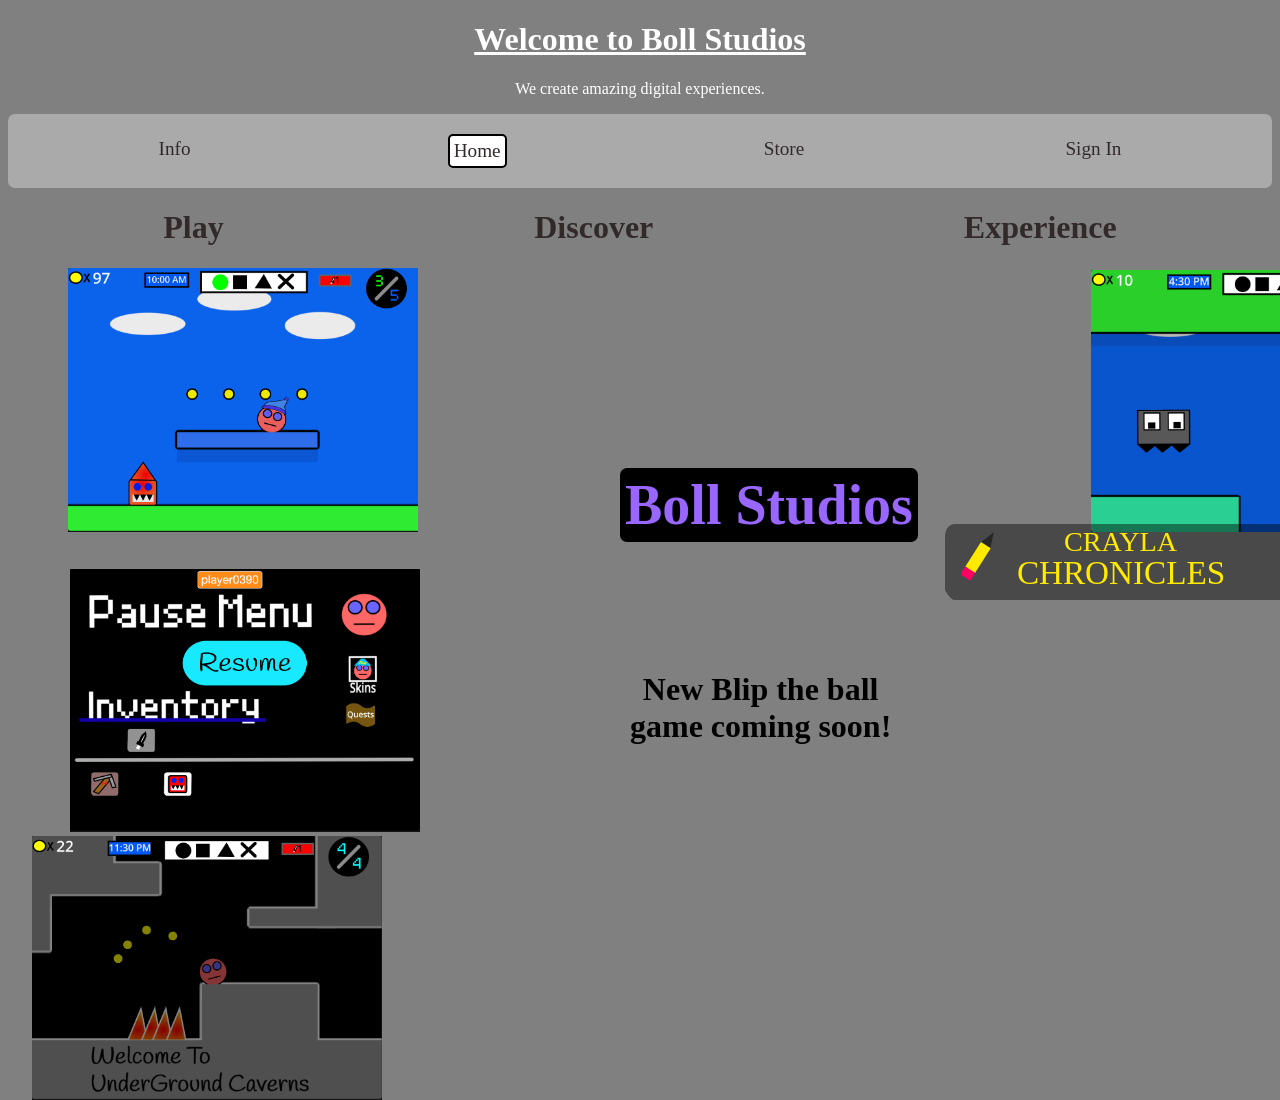
<file: index.html>
<!DOCTYPE html>
<html lang="en">
<head>
    <meta charset="UTF-8">
    <meta name="viewport" content="width=device-width, initial-scale=1.0">
    <title>Boll Studios</title>
    <link rel="stylesheet" href="style.css">
    <style>
        #home-button {
            border: 2px solid black;
            border-radius: 5px;
            background-color: white;
        }
    </style>
</head>
<body style="background-color: grey;">
    <div id="header">
        <h1 style="color: white; text-align: center;">Welcome to Boll Studios</h1>
        <p style="color: white; text-align: center;">We create amazing digital experiences.</p>
        <nav class="nav-bar">
            <div class="nav-links">
                <a href="info.html">Info</a>
                <a href="index.html" id="home-button">Home</a>
                <a href="store.html">Store</a>
                <a href="signin.html">Sign In</a>
            </div>
        </nav>
    </div>
    <div class="home">
        <h1>Play</h1>
        <h1>Discover</h1>
        <h1>Experience</h1>
    </div>
        <h1 id="boll-studios">Boll Studios</h1>
        <img src="Images/Blipgame.png" width="350px" style="position: relative; left: 60px;"/>
        <img src="Images/Blipgame2.png" width="350px" style="position: relative; left: -292px; top: 300px;">
        <img src="Images/Blipgame3.png" width="350px" style="position: relative; left: 375px;"/>
        <img src="Images/Blipgame4.png" width="350px" style="position: relative; left: 24px; top: 300px;"/>
        <img src="Images/craylaChronicles.svg" width="350px" style="position: relative; left: 583px; top: -200px;"/>
        <h1 style="position: absolute; left: 630px; top: 650px;">New Blip the ball <br> game coming soon!</h1>
    <script src="script.js"></script>
</body>
</html>
</file>
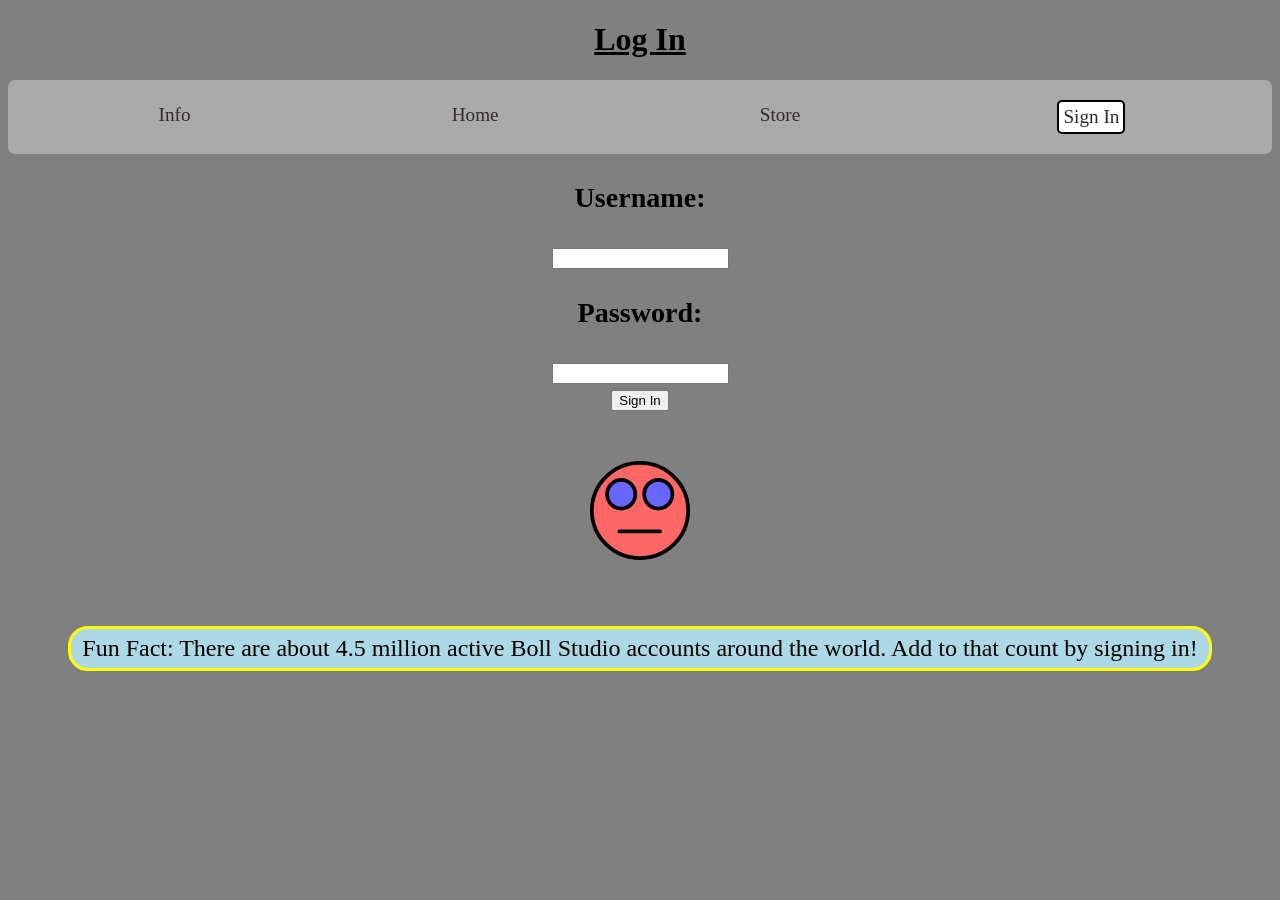
<file: signin.html>
<!DOCTYPE html>
<html lang="en">
<head>
    <meta charset="UTF-8">
    <meta name="viewport" content="width=device-width, initial-scale=1.0">
    <title>Boll Studios Sign In</title>
    <link rel="stylesheet" href="style.css">
    <style>
        #sign-button {
            border: 2px solid black;
            border-radius: 5px;
            background-color: white;
        }
        h1 {
            color: black;
        }
    </style>
</head>
<body style="background-color: grey;">
    <div id="header">
        <h1>Log In</h1>
        <nav class="nav-bar">
            <div class="nav-links">
                <a href="info.html">Info</a>
                <a href="index.html">Home</a>
                <a href="store.html">Store</a>
                <a href="signin.html" id="sign-button">Sign In</a>
            </div>
        </nav>
    </div>
    <div style="text-align: center; font-size: 1.5rem;">
        <h3>Username: </h3>
        <input id="username" type="text">
        <h3>Password: </h3>
        <input id="password" type="password">
        <br>
        <button id="sign-in" onclick="logIn()">Sign In</button>
        <br>
        <img src="Images/Blip.svg" style="width: 100px; margin-top: 50px;">
        <p class="fact">Fun Fact: There are about 4.5 million active Boll Studio accounts around the world. Add to that count by signing in!</p>
    </div>
    <script src="script.js"></script>
</body>
</html>
</file>
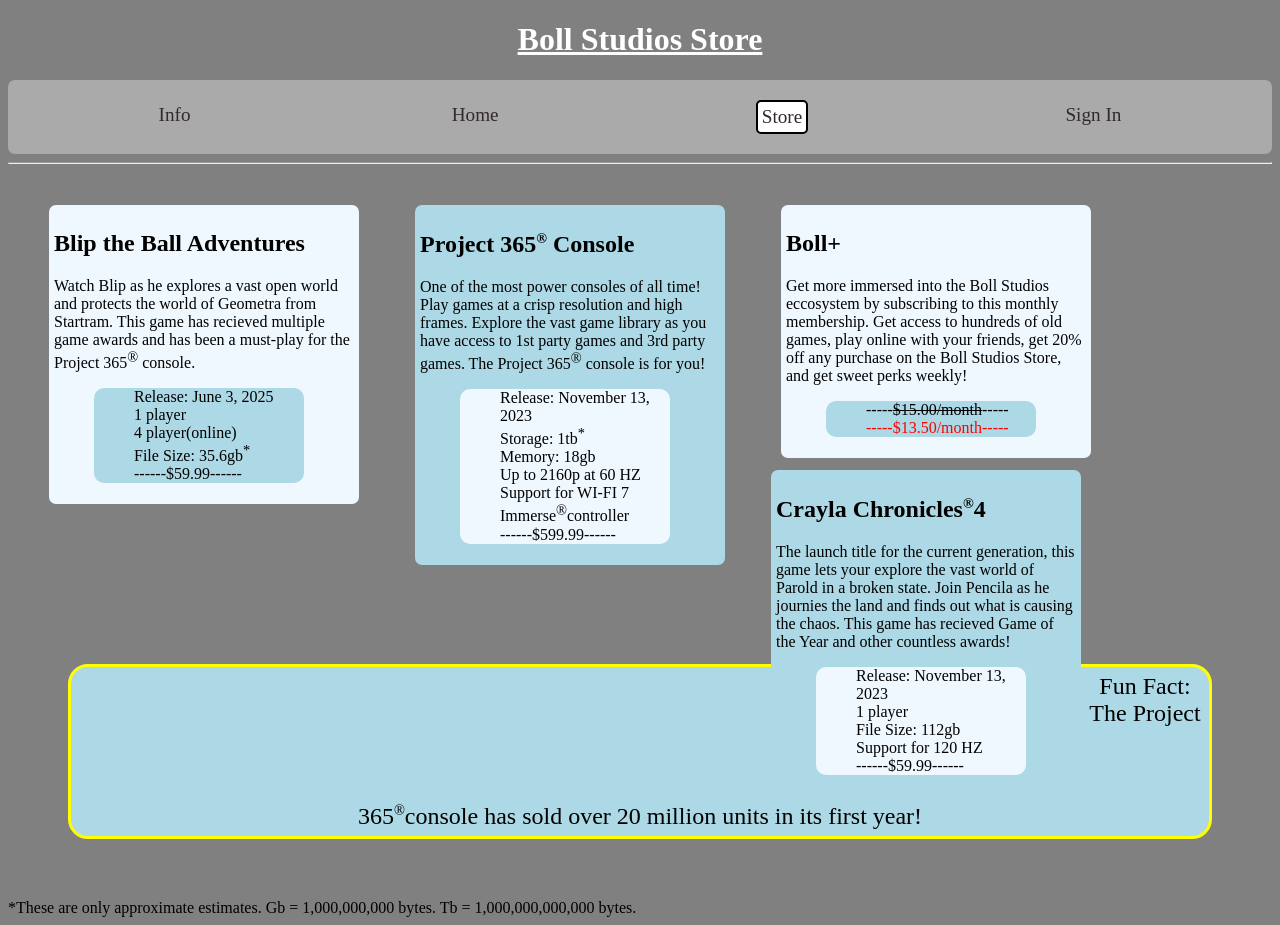
<file: store.html>
<!DOCTYPE html>
<html lang="en">
<head>
    <meta charset="UTF-8">
    <meta name="viewport" content="width=device-width, initial-scale=1.0">
    <title>Boll Studios Store</title>
    <link rel="stylesheet" href="style.css"/>
    <style>
        #store-button {
            border: 2px solid black;
            border-radius: 5px;
            background-color: white;
        }
    </style>
</head>
<body style="background-color: grey;">
    <div id="header">
        <h1 style="color: white; text-align: center;">Boll Studios Store</h1>
        <nav class="nav-bar">
            <div class="nav-links">
                <a href="info.html">Info</a>
                <a href="index.html">Home</a>
                <a href="store.html" id="store-button">Store</a>
                <a href="signin.html">Sign In</a>
            </div>
        </nav>
    </div>
    <hr>
    <div class="store-cards">
        <div class="cards" style="background-color: aliceblue;">
            <h2>Blip the Ball Adventures</h2>
            <p>Watch Blip as he explores a vast open world and protects the world of
                Geometra from Startram. This game has recieved multiple game awards
                and has been a must-play for the Project 365<sup>&reg;</sup> console.
            </p>
            <ul class="info" style="background-color: lightblue;">
                <li>Release: June 3, 2025</li>
                <li>1 player</li>
                <li>4 player(online)</li>
                <li>File Size: 35.6gb<sup>*</sup></li>
                <li>------$59.99------</li>
            </ul>
        </div>
        <div class="cards" style="margin-left: 50px; background-color: lightblue;">
            <h2>Project 365<sup>&reg;</sup> Console</h2>
            <p>One of the most power consoles of all time! Play games at a crisp resolution
                and high frames. Explore the vast game library as you have access to 1st party
                games and 3rd party games. The Project 365<sup>&reg;</sup> console is for you!
            </p>
            <ul class="info" style="background-color: aliceblue;">
                <li>Release: November 13, 2023</li>
                <li>Storage: 1tb<sup>*</sup></li>
                <li>Memory: 18gb</li>
                <li>Up to 2160p at 60 HZ</li>
                <li>Support for WI-FI 7</li>
                <li>Immerse<sup>&reg;</sup>controller</li>
                <li>------$599.99------</li>
            </ul>
        </div>
        <div class="cards" style="background-color: aliceblue; margin-left: 50px;">
            <h2>Boll+</h2>
            <p>Get more immersed into the Boll Studios eccosystem by subscribing to this monthly
                membership. Get access to hundreds of old games, play online with your friends, get
                20% off any purchase on the Boll Studios Store, and get sweet perks weekly!
            </p>
            <ul class="info" style="background-color: lightblue;">
                <li>-----<del>$15.00/month</del>-----</li>
                <li style="color: red;">-----$13.50/month-----</li>
            </ul>
        </div>
        <div class="cards" style="background-color: lightblue; margin-left: 40px;">
            <h2>Crayla Chronicles<sup>&reg;</sup>4</h2>
            <p>The launch title for the current generation, this game lets your explore the vast world
                of Parold in a broken state. Join Pencila as he journies the land and finds out what is 
                causing the chaos. This game has recieved Game of the Year and other countless awards!
            </p>
            <ul class="info" style="background-color: aliceblue;">
                <li>Release: November 13, 2023</li>
                <li>1 player</li>
                <li>File Size: 112gb</li>
                <li>Support for 120 HZ</li>
                <li>------$59.99------</li>
            </ul>
        </div>
    </div>
    <p class="fact" style="font-size: 1.5rem; text-align: center; margin-top: 500px;">Fun Fact: The Project 365<sup>&reg;</sup>console has sold over 20 million units in its first year!</p>
    <footer>*These are only approximate estimates. Gb = 1,000,000,000 bytes. Tb = 1,000,000,000,000 bytes.</footer>
    <script src="script.js"></script>
</body>
</html>
</file>
<file: style.css>
#header {
    color: white;
    text-align: center;
}
#header h1 {
    text-decoration: underline;
}
.nav-bar {
    background-color: #aaaaaa;
    padding: 20px;
    border-radius: 7px;
}
.nav-links {
    display: flex;
    justify-content: space-around;
}
.nav-links a {
    text-decoration: none;
    color: #322a2a;
    padding: 4px;
    font-size: 1.2rem;
}
sup {
    font-size: 0.9rem;
}
.nav-links a:hover {
    background-color: aliceblue;
    cursor: pointer;
    color: black; 
    border-radius: 5px;
}
h1{
    text-align: center;
}
.home {
    justify-content: space-around;
    display: flex;
    color: #322a2a;
}
#boll-studios {
    top: 430px;
    left: 620px;
    position: absolute; 
    font-size: 3.5rem; 
    color: #9966ff; 
    background-color: black;
    padding: 5px;
    border-radius: 7px;
}
.info-content {
    display: flex;
    gap: 20px;
}
.info-content h2 {
    text-decoration: underline;
}
.blip-info {
    position: relative;
    background-color: rgba(15, 12, 212, 0.455);
    width: 175px;
    padding: 8px;
}
.blip-info:hover {
    cursor: pointer;
    box-shadow: 10px 10px;
}
.moving-text {
    padding: 4px;
    border: #322a2a solid 3px;
    border-radius: 8px;
    position: absolute;
    left: 50%;
    top: 100%;              /* starts directly underneath */
    transform: translate(-50%, 12px);
    opacity: 0;
    white-space: nowrap;
    transition:
        transform 500ms cubic-bezier(.2, .8, .2, 1),
        opacity 250ms ease;
}
.blip-info:hover .moving-text {
    opacity: 1;
    transform: translate(-50%, 70px);
}
.more-info {
    background-color: rgb(23, 200, 14, 0.455);
    padding: 8px;
    width: 500px;
}
.console-info {
    background-color: rgba(176, 19, 197, 0.455);
    padding: 8px;
    width: 350px;
}
.subscribe-info {
    background-color: #a81717;
    padding: 8px;
    width: 350px;
}
p strong {
    color: #ffffff;
    background-color: #000000;
    padding: 2px;
    margin-left: 5px;
    font-size: 0.9rem;
}
.fact {
    border-radius: 20px;
    margin: 60px;
    padding: 6px;
    border: 3px solid yellow;
    background-color: lightblue;
}
.store-cards {
    margin: 35px;
}
.store-cards ul{
    list-style-type: none;
    margin-left: 40px;
}
.cards {
    width: 300px;
    border-radius: 7px;
    padding: 5px;
    margin: 6px;
    transition: transform 0.2s ease;
    float: left;
}
.cards:hover {
    cursor: pointer;
    transform: scale(1.2);
}
.info {
    width: 170px;
    border-radius: 10px;
}
</file>
